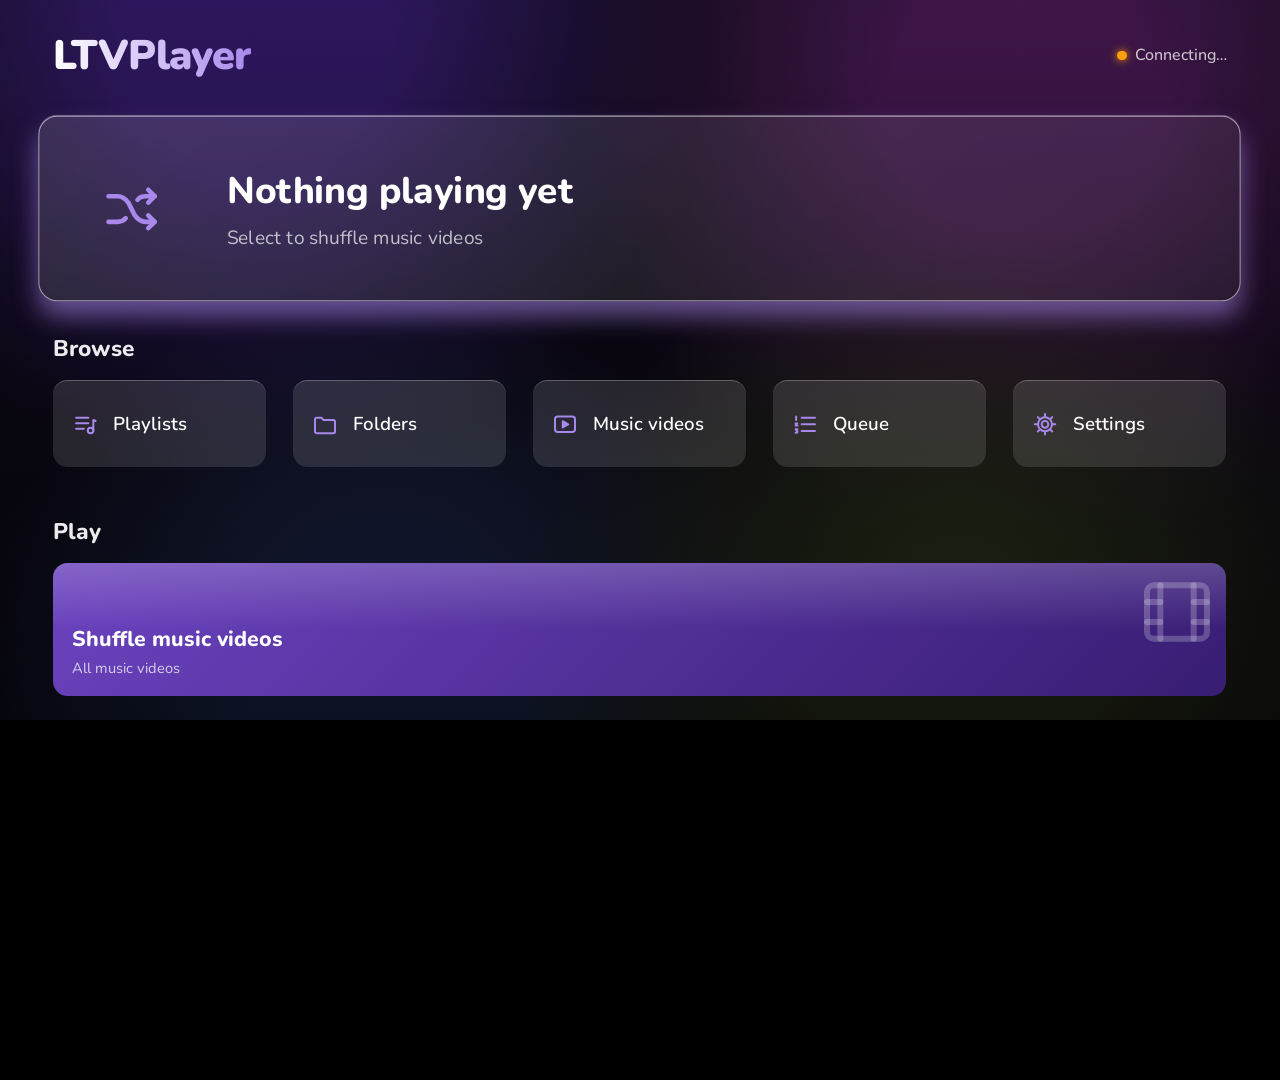
<file: server/static/ltv/index.html>
<!doctype html>
<html lang="en">
<head>
<meta charset="utf-8">
<meta name="viewport" content="width=1920, height=1080">
<title>LTVPlayer</title>
<link rel="stylesheet" href="app.css">
<script type="module" src="app.js"></script>
</head>
<body>
<video id="v" preload="auto" playsinline></video>
<section id="player" class="screen"></section>
<section id="home" class="screen"></section>
<section id="lists" class="screen"></section>
<div id="capsule"></div>
<div id="pill">Reconnecting…</div>
<div id="prompt"><div class="pr-box"><div class="pr-t"></div><input type="text" maxlength="40" autocomplete="off" spellcheck="false">
<div class="pr-h">OK saves · Back cancels</div></div></div>
</body>
</html>
</file>
<file: server/static/ltv/app.css>
/* LTVPlayer, Aurora look on the 1920 x 1080 grid (plan 10.1-10.4, 11). Sizes are the Apple TV app's points.
   Animations use transform / opacity only (plan 11.3): the focus glow is a pre-drawn pseudo-element whose opacity changes.
   The cover colours arrive as CSS variables (palette.js); they are registered below so they cross-fade (1.2 s). */

@font-face {
  font-family: "Nunito"; font-style: normal; font-weight: 400 900; font-display: swap;
  src: url(fonts/nunito-latin-ext.woff2) format("woff2");
  unicode-range: U+0100-02BA, U+02BD-02C5, U+02C7-02CC, U+02CE-02D7, U+02DD-02FF, U+0304, U+0308, U+0329, U+1D00-1DBF,
                 U+1E00-1E9F, U+1EF2-1EFF, U+2020, U+20A0-20AB, U+20AD-20C4, U+2113, U+2C60-2C7F, U+A720-A7FF;
}
@font-face {
  font-family: "Nunito"; font-style: normal; font-weight: 400 900; font-display: swap;
  src: url(fonts/nunito-latin.woff2) format("woff2");
  unicode-range: U+0000-00FF, U+0131, U+0152-0153, U+02BB-02BC, U+02C6, U+02DA, U+02DC, U+0304, U+0308, U+0329,
                 U+2000-206F, U+20AC, U+2122, U+2191, U+2193, U+2212, U+2215, U+FEFF, U+FFFD;
}

@property --accent { syntax: "<color>"; inherits: true; initial-value: #a78bfa; }
@property --accent-55 { syntax: "<color>"; inherits: true; initial-value: rgba(167, 139, 250, .55); }
@property --vib75 { syntax: "<color>"; inherits: true; initial-value: #7d68bf; }
@property --base { syntax: "<color>"; inherits: true; initial-value: #120a1a; }
@property --t0 { syntax: "<color>"; inherits: true; initial-value: #3f1d73; }
@property --t1 { syntax: "<color>"; inherits: true; initial-value: #3b1e59; }
@property --t2 { syntax: "<color>"; inherits: true; initial-value: #2a1c66; }
@property --t3 { syntax: "<color>"; inherits: true; initial-value: #3f3f20; }

:root {
  --ink: #fff;
  --corner: 22px;
  --spring: cubic-bezier(.2, 1.3, .4, 1);
  font-family: "Nunito", "Segoe UI", "Helvetica Neue", Arial, sans-serif;
  transition-property: --accent, --accent-55, --vib75, --base, --t0, --t1, --t2, --t3;
  transition-duration: 1.2s;
  transition-timing-function: ease-in-out;
}

* { box-sizing: border-box; margin: 0; padding: 0; }

html, body {
  width: 1920px; height: 1080px; overflow: hidden;
  background: #000; color: var(--ink);
  cursor: default; user-select: none;
}

#v {
  position: fixed; left: 0; top: 0; width: 1920px; height: 1080px;
  object-fit: contain; background: #000; z-index: 0;
}

.screen { position: fixed; inset: 0; width: 1920px; height: 1080px; z-index: 10; opacity: 0; visibility: hidden;
          transition: opacity .25s ease, visibility 0s linear .25s; overflow: hidden; }
body[data-screen="home"] #home, body[data-screen="player"] #player, body[data-screen="lists"] #lists {
  opacity: 1; visibility: visible; transition: opacity .25s ease, visibility 0s;
}
/* 0.7.1 (his report): Home <-> lists <-> Settings switch at once. A cross-fade let both menus be half transparent for
   .25 s, so a playing video under them showed through on every move. Only the player fades. */
#home, #lists, body[data-screen="home"] #home, body[data-screen="lists"] #lists { transition: none; }
.ico { display: block; flex: none; }

/* ---------------------------------------------------------------- Aurora backdrop (backdrop.js) */
.backdrop { position: absolute; inset: 0; overflow: hidden; background: var(--base); }
.bd-field { position: absolute; border-radius: 50%; opacity: .95; }
.bd-f0 { animation: drift0 47s ease-in-out infinite alternate; }
.bd-f1 { animation: drift1 59s ease-in-out infinite alternate; }
.bd-f2 { animation: drift2 41s ease-in-out infinite alternate; }
.bd-f3 { animation: drift3 67s ease-in-out infinite alternate; }
.backdrop.still .bd-field, body.moving .bd-field { animation-play-state: paused; }   /* still during a move (R1) */
body.no-fx .bd-field { animation: none; }   /* Settings → Theme → Theme effects off */
@keyframes drift0 { from { transform: translate(0, 0) scale(1); } to { transform: translate(260px, 160px) scale(1.12); } }
@keyframes drift1 { from { transform: translate(0, 0) scale(1.05); } to { transform: translate(-300px, 120px) scale(.92); } }
@keyframes drift2 { from { transform: translate(0, 0) scale(.95); } to { transform: translate(220px, -180px) scale(1.1); } }
@keyframes drift3 { from { transform: translate(0, 0) scale(1); } to { transform: translate(-240px, -140px) scale(1.08); } }
.bd-shade { position: absolute; inset: 0;
            background: linear-gradient(to bottom, rgba(0, 0, 0, .10), rgba(0, 0, 0, .35) 50%, rgba(0, 0, 0, .62)); }
.bd-dim { position: absolute; inset: 0; background: #000; }

/* ---------------------------------------------------------------- focus look (TileButtonStyle, Aurora) */
/* R1 (0.6.0, TV frame rate): no blurred shadow on every tile (each one was painted again whenever a page layer was built);
   the glow layer exists only on the focused tile. */
.tile, .hero {
  position: relative; flex: none; border-radius: var(--corner);
  transition: transform .32s var(--spring);
}
.tile::before, .hero::before {   /* 2 px white 55 % border */
  content: ""; position: absolute; inset: 0; border-radius: inherit; border: 2px solid rgba(255, 255, 255, .55);
  opacity: 0; transition: opacity .2s ease; z-index: 3; pointer-events: none;
}
.tile::after, .hero::after {     /* accent glow, y 22, blur 36: only while focused */
  content: ""; position: absolute; inset: 0; border-radius: inherit; box-shadow: 0 22px 36px var(--accent-55);
  display: none; z-index: -1; pointer-events: none;
}
.tile.focused::after, .hero.focused::after { display: block; }
.tile.focused { transform: scale(1.08); z-index: 2; }
.hero.focused { transform: scale(1.025); z-index: 2; }
.tile.focused::before, .tile.focused::after, .hero.focused::before, .hero.focused::after { opacity: 1; }
.tile.pressed, .hero.pressed { transform: scale(.97); transition: transform .12s ease-out; }

/* ---------------------------------------------------------------- Home page */
#home { background: #000; }
.h-bd { position: absolute; inset: 0; }
.h-page { position: relative; padding: 40px 80px 70px; transition: transform .35s cubic-bezier(.25, .8, .25, 1); will-change: transform; }
.h-head { display: flex; align-items: center; justify-content: space-between; height: 86px; }
.h-word {
  font-size: 62px; font-weight: 900; letter-spacing: -1px; line-height: 1.1;
  background: linear-gradient(90deg, #fff, var(--accent)); -webkit-background-clip: text; background-clip: text; color: transparent;
}
.h-pill { display: flex; align-items: center; gap: 12px; font-size: 24px; font-weight: 500; }
.h-pill .h-conn { opacity: .75; }
.h-dot { width: 14px; height: 14px; border-radius: 50%; background: #ff9f0a; box-shadow: 0 0 12px #ff9f0a; }
#home.online .h-dot { background: #30d158; box-shadow: 0 0 12px #30d158; }
.h-sec { margin-top: 50px; }
.h-version { margin-top: 56px; font-size: 18px; opacity: .35; }

/* hero (HeroCard / idle card) */
.hero {
  width: 1760px; min-height: 368px; padding: 34px; border-radius: 28px; display: flex; align-items: center; gap: 46px;
  background: linear-gradient(135deg, rgba(255, 255, 255, .13), rgba(255, 255, 255, .06));
  border-top: 1px solid rgba(255, 255, 255, .22);
}
.hero.idle { gap: 40px; padding: 36px; min-height: 0; }
.hero-shuffle { width: 200px; height: 200px; display: flex; align-items: center; justify-content: center; color: var(--accent); }
.hero-etitle { font-size: 54px; font-weight: 800; }
.hero-esub { font-size: 28px; opacity: .7; margin-top: 12px; }
.hero-art { position: relative; flex: none; width: 533px; height: 300px; }
.hero-art img, .hero-art .th { width: 100%; height: 100%; object-fit: cover; border-radius: var(--corner); }
.hero.song .hero-art { width: 300px; transition: transform .5s var(--spring); transform: scale(.94); }
.hero.song.playing .hero-art { transform: scale(1); }
.hero.song .hero-art img, .hero.song .hero-art .th { box-shadow: 0 0 40px var(--accent-55); }
.hero-badge { position: absolute; right: 14px; bottom: 14px; opacity: .85; }
.hero-text { flex: 0 1 700px; min-width: 0; display: flex; flex-direction: column; gap: 12px; }
.hero-eyebrow { display: flex; align-items: center; gap: 14px; font-size: 22px; font-weight: 800; letter-spacing: 4px; color: var(--accent); }
.hero-title { font-size: 58px; font-weight: 800; line-height: 1.12;
              display: -webkit-box; -webkit-line-clamp: 2; -webkit-box-orient: vertical; overflow: hidden; overflow-wrap: anywhere; }
.hero-artist { font-size: 28px; opacity: .72; white-space: nowrap; overflow: hidden; text-overflow: ellipsis; }
.hero-prog { width: 640px; height: 7px; border-radius: 4px; background: rgba(255, 255, 255, .18); margin-top: 8px; }
.hero-fill { width: 100%; height: 100%; border-radius: 4px; background: var(--accent); transform-origin: left; transform: scaleX(0);
             box-shadow: 0 0 12px var(--accent); transition: transform .5s linear; }
.hero-times { width: 640px; display: flex; justify-content: space-between; font-size: 22px; font-weight: 500; opacity: .6;
              font-variant-numeric: tabular-nums; }
.hero-next { flex: none; width: 420px; margin-left: auto; padding-left: 20px; border-left: 1.5px solid rgba(255, 255, 255, .12);
             display: flex; flex-direction: column; gap: 16px; }
.hero-nlabel { font-size: 20px; font-weight: 800; letter-spacing: 4px; opacity: .6; }
.hero-nrow { display: flex; align-items: center; gap: 16px; min-width: 0; }
.hero-nrow .th { height: 54px; width: 54px; border-radius: 8px; object-fit: cover; flex: none; }
.hero-nrow .th.wide { width: 96px; }
.hero-nrow .th.ph .ico { width: 26px; height: 26px; }
.hero-ntext { min-width: 0; }
.hero-ntitle { font-size: 22px; font-weight: 600; white-space: nowrap; overflow: hidden; text-overflow: ellipsis; }
.hero-nartist { font-size: 18px; opacity: .6; white-space: nowrap; overflow: hidden; text-overflow: ellipsis; margin-top: 3px; }

/* equalizer bars: move only while playing */
.eq { display: inline-flex; align-items: flex-end; gap: 3px; height: 24px; }
.eq i { width: 5px; height: 24px; border-radius: 3px; background: var(--accent); transform-origin: bottom; transform: scaleY(.22);
        animation: eq 1s ease-in-out infinite alternate; animation-play-state: paused; }
.eq i:nth-child(2) { animation-duration: .74s; animation-delay: -.3s; }
.eq i:nth-child(3) { animation-duration: .58s; animation-delay: -.5s; }
.eq i:nth-child(4) { animation-duration: .86s; animation-delay: -.2s; }
.eq i:nth-child(5) { animation-duration: .66s; animation-delay: -.7s; }
.hero.playing .eq i { animation-play-state: running; }
@keyframes eq { from { transform: scaleY(.28); } to { transform: scaleY(1); } }

/* shelves */
.shelf { margin-top: 50px; }
.shelf-title { font-size: 34px; font-weight: 800; opacity: .92; margin-bottom: 0; }
.track-wrap { position: relative; width: 1760px; }
.track { position: relative; display: flex; gap: 40px; width: max-content; padding: 24px 0;
         transition: transform .35s cubic-bezier(.25, .8, .25, 1); will-change: transform; }

.th { display: block; background: rgba(255, 255, 255, .06); }
.th.ph { display: flex; align-items: center; justify-content: center; color: rgba(255, 255, 255, .22); }
img.th.broken { visibility: hidden; }
.fade { position: absolute; inset: 0; border-radius: inherit; pointer-events: none; }
.cap { position: absolute; left: 0; right: 0; bottom: 0; }
.cap-t { font-weight: 800; white-space: nowrap; overflow: hidden; text-overflow: ellipsis; }
.cap-t.two { white-space: normal; display: -webkit-box; -webkit-line-clamp: 2; -webkit-box-orient: vertical; overflow-wrap: anywhere; }
.cap-s { opacity: .75; white-space: nowrap; overflow: hidden; text-overflow: ellipsis; margin-top: 4px; }

/* Browse: glass tiles 410 x 130 */
.tile.browse {
  width: 320px; height: 130px; padding: 0 24px; display: flex; align-items: center; gap: 18px;
  background: rgba(255, 255, 255, .12); border-top: 1px solid rgba(255, 255, 255, .25);
  font-size: 28px; font-weight: 600; white-space: nowrap;
}
.tile.browse .ico { color: var(--accent); width: 48px; }

/* For you / Playlists cards 280 x 280 */
.tile.card { width: 280px; height: 280px; }
.tile.card > .th, .tile.card > .mosaic { width: 280px; height: 280px; border-radius: var(--corner); object-fit: cover; }
.mosaic { display: grid; grid-template-columns: 1fr 1fr; overflow: hidden; }
.mosaic .th { width: 140px; height: 140px; object-fit: cover; }
.mosaic .th.ph .ico { width: 40px; height: 40px; }
.tile.card .fade { background: linear-gradient(to bottom, transparent 50%, rgba(0, 0, 0, .88)); }
.tile.card .cap { padding: 20px; }
.tile.card .cap-t { font-size: 26px; line-height: 1.15; }
.tile.card .cap-s { font-size: 18px; }

/* Music videos posters 400 x 225 */
.tile.poster { width: 400px; height: 225px; }
.tile.poster > .th { width: 400px; height: 225px; border-radius: var(--corner); object-fit: cover; }
.tile.poster .fade { background: linear-gradient(to bottom, transparent 50%, rgba(0, 0, 0, .85)); }
.tile.poster .cap { padding: 18px; }
.tile.poster .cap-t { font-size: 24px; font-weight: 600; }
.tile.poster .cap-s { font-size: 19px; }

/* Play: ActionTile gradients from the palette */
.tile.action { height: 200px; overflow: visible; }
.tile.action.v0 { background: linear-gradient(135deg, var(--vib75), var(--t0)); }
.tile.action.v1 { background: linear-gradient(135deg, var(--t1), var(--t3)); }
.tile.action.v2 { background: linear-gradient(135deg, var(--t3), var(--t2)); }
.tile.action .sheen { position: absolute; inset: 0; border-radius: inherit;
                      background: linear-gradient(to bottom, rgba(255, 255, 255, .18), transparent 50%); }
.tile.action .ico.big { position: absolute; top: 14px; right: 14px; color: rgba(255, 255, 255, .22); }
.tile.action .cap { padding: 28px; }
.act-t { font-size: 32px; font-weight: 800; }
.act-s { font-size: 22px; opacity: .75; margin-top: 6px; }


/* ---------------------------------------------------------------- list screens (P5, plan 10.5 / 10.7) */
#lists { background: #000; }
.l-bd { position: absolute; inset: 0; }
.l-screen { position: absolute; inset: 0; }
.l-screen.hidden { display: none; }
.l-page { position: relative; padding: 40px 80px 70px; transition: transform .35s cubic-bezier(.25, .8, .25, 1); will-change: transform; }
.l-head { margin-bottom: 30px; }
.l-title { font-size: 58px; font-weight: 800; line-height: 1.15; white-space: nowrap; overflow: hidden; text-overflow: ellipsis; }
.l-count { font-size: 26px; opacity: .6; margin-top: 6px; min-height: 34px; white-space: nowrap; overflow: hidden; text-overflow: ellipsis; }
.l-sec + .l-sec { margin-top: 26px; }
.l-h { font-size: 34px; font-weight: 800; opacity: .92; }
.l-text { font-size: 26px; opacity: .65; display: flex; align-items: center; min-height: 76px; }
.grid { position: relative; display: flex; flex-wrap: wrap; gap: 40px; padding: 24px 0; width: 1760px; }
.tile.poster.grid { width: 410px; height: 231px; }
.tile.poster.grid > .th { width: 410px; height: 231px; }

/* virtualised rows: absolutely placed by top (the focus lift is a transform) */
.l-rows { position: relative; width: 1760px; }
.l-rows > *, .l-rows > .row { position: absolute; left: 0; width: 1760px; }
.l-header { height: 84px; display: flex; align-items: flex-end; padding: 0 0 14px 4px; font-size: 30px; font-weight: 800; opacity: .92; }

.row {
  position: relative; width: 1760px; height: 84px; padding: 0 26px; border-radius: 18px;
  display: flex; align-items: center; gap: 22px;
  transition: transform .32s var(--spring), background-color .2s ease;
}
.row.focused { transform: scale(1.02); background: rgba(255, 255, 255, .14); box-shadow: 0 10px 24px rgba(0, 0, 0, .35);
               border-top: 1px solid rgba(255, 255, 255, .25); z-index: 2; }
.row.pressed { transform: scale(.98); transition: transform .12s ease-out; }
.row.dim { opacity: .45; }
.row.now .r-title { font-weight: 800; }
.r-num { flex: none; width: 70px; text-align: right; font-size: 24px; opacity: .55; font-variant-numeric: tabular-nums; }
.r-th { position: relative; flex: none; width: 96px; height: 54px; display: flex; align-items: center; }
.r-th .th { height: 54px; border-radius: 8px; object-fit: cover; }
.r-th.wide .th { width: 96px; }
.r-th.sq .th { width: 54px; }
.r-th .th.ph .ico { width: 26px; height: 26px; }
.r-th.sym { color: var(--accent); padding-left: 7px; }
.r-now { position: absolute; left: 0; top: 0; height: 54px; border-radius: 8px; background: rgba(0, 0, 0, .45);
         display: flex; align-items: center; justify-content: center; }
.r-th.wide .r-now { width: 96px; }
.r-th.sq .r-now { width: 54px; }
.r-now .eq { height: 22px; gap: 2px; }
.r-now .eq i { width: 3px; height: 22px; background: #fff; }
#lists.playing .r-now .eq i { animation-play-state: running; }
.r-text { flex: 1; min-width: 0; }
.r-title { font-size: 28px; font-weight: 600; white-space: nowrap; overflow: hidden; text-overflow: ellipsis; }
.r-sub { display: flex; align-items: center; gap: 10px; font-size: 22px; margin-top: 2px; white-space: nowrap; overflow: hidden; }
.r-subt { opacity: .6; overflow: hidden; text-overflow: ellipsis; flex: 0 1 auto; min-width: 0; }
.r-subt:empty { display: none; }
.r-chip { flex: none; font-size: 16px; font-weight: 700; padding: 1px 10px; border-radius: 8px; background: rgba(255, 255, 255, .14); opacity: .8; }
.r-right { flex: none; font-size: 22px; opacity: .6; font-variant-numeric: tabular-nums; }
.r-love { color: var(--accent); margin-right: 14px; }

/* ---------------------------------------------------------------- Player (P3) */
#player { background: transparent; }
.p-cover { display: none; position: absolute; inset: 0; background: var(--base); align-items: flex-start; justify-content: center;
           padding-top: 90px; }
#player.song .p-cover { display: flex; }
.p-cover img { width: 640px; height: 640px; object-fit: cover; border-radius: 30px; box-shadow: 0 30px 80px var(--accent-55); }
.p-overlay { position: absolute; left: 0; right: 0; bottom: 0; height: 410px; opacity: 0; transition: opacity .35s ease; }
#player.ov .p-overlay { opacity: 1; }
.p-scrim { position: absolute; inset: 0; background: linear-gradient(to bottom, transparent, rgba(0, 0, 0, .78) 55%); }
.p-info { position: absolute; left: 80px; right: 80px; bottom: 170px; display: flex; align-items: flex-end; gap: 30px; }
.p-thumb { height: 120px; max-width: 213px; border-radius: 14px; object-fit: cover; flex: none; }
#player.song .p-thumb { display: none; }
.p-text { flex: 1; min-width: 0; }
.p-title { font-size: 44px; font-weight: 800; white-space: nowrap; overflow: hidden; text-overflow: ellipsis; }
.p-artist { font-size: 28px; opacity: .8; margin-top: 6px; white-space: nowrap; overflow: hidden; text-overflow: ellipsis; }
.p-badges { margin-top: 12px; display: flex; gap: 10px; flex-wrap: nowrap; overflow: hidden; height: 36px; }
.chip { font-size: 20px; font-weight: 700; padding: 4px 14px; border-radius: 10px; background: rgba(255, 255, 255, .16); white-space: nowrap; }
.p-state { font-size: 48px; width: 70px; text-align: center; opacity: .9; }
.p-bar { position: absolute; left: 80px; width: 1760px; bottom: 120px; height: 8px; border-radius: 4px; background: rgba(255, 255, 255, .22); }
.p-fill { position: absolute; inset: 0; border-radius: 4px; background: var(--accent); transform-origin: left; transform: scaleX(0);
          box-shadow: 0 0 14px var(--accent); }
.p-knob { position: absolute; left: -9px; top: -5px; width: 18px; height: 18px; border-radius: 50%; background: #fff; }
.p-times { position: absolute; left: 80px; right: 80px; bottom: 70px; display: flex; justify-content: space-between;
           font-size: 26px; opacity: .85; font-variant-numeric: tabular-nums; }
.p-next { opacity: .75; max-width: 1200px; white-space: nowrap; overflow: hidden; text-overflow: ellipsis; }

/* ---------------------------------------------------------------- the Aurora song player (AuroraPlayer, 0.8.0)
   The backdrop drifts only while the song plays (Theme effects on); cover 640 left (corner 30, accent glow, 0.9 while
   paused), the column 900 wide: eyebrow, title 76 (3 lines), artist 40, album line 30, fact chips, glow progress, Up next. */
.pa { display: none; position: absolute; inset: 0; }
body[data-look="aurora"] #player.song:not(.lyr) .pa { display: block; }
body[data-look="aurora"] #player.song .p-cover, body[data-look="aurora"] #player.song .p-overlay { display: none; }
.pa-bd { position: absolute; inset: 0; }
.pa-row { position: absolute; inset: 0; padding: 0 100px; display: flex; align-items: center; justify-content: center; gap: 100px; }
.pa-art { flex: none; width: 640px; height: 640px; transform: scale(.9); transition: transform .6s var(--spring); }
#player.playing .pa-art { transform: scale(1); }
.pa-art img { width: 100%; height: 100%; object-fit: cover; border-radius: 30px;
              box-shadow: 0 0 90px var(--accent-55), 0 24px 30px rgba(0, 0, 0, .45); }
.pa-col { flex: none; width: 900px; display: flex; flex-direction: column; gap: 14px; }
.pa-eyebrow { font-size: 24px; letter-spacing: 5px; margin-bottom: 6px; }
.pa-eyebrow .eq { height: 28px; }
.pa-eyebrow .eq i { width: 6px; height: 28px; }
#player.playing .pa .eq i { animation-play-state: running; }
.pa-title { font-size: 76px; font-weight: 900; line-height: 1.08;
            display: -webkit-box; -webkit-line-clamp: 3; -webkit-box-orient: vertical; overflow: hidden; overflow-wrap: anywhere; }
.pa-artist { font-size: 40px; font-weight: 600; opacity: .82; white-space: nowrap; overflow: hidden; text-overflow: ellipsis; }
.pa-album { font-size: 30px; opacity: .55; white-space: nowrap; overflow: hidden; text-overflow: ellipsis; }
.pa-artist:empty, .pa-album:empty, .pa-chips:empty { display: none; }
.pa-chips { display: flex; gap: 12px; margin-top: 6px; flex-wrap: nowrap; overflow: hidden; height: 36px; }
.pa-prog { width: 900px; height: 8px; border-radius: 4px; background: rgba(255, 255, 255, .18); margin-top: 26px; }
.pa-fill { display: block; width: 100%; height: 100%; border-radius: 4px; background: var(--accent); transform-origin: left; transform: scaleX(0);
           box-shadow: 0 0 14px var(--accent); transition: transform .5s linear; }
.pa-times { display: flex; justify-content: space-between; font-size: 24px; opacity: .6; font-variant-numeric: tabular-nums; }
.pa-next { margin-top: 26px; display: flex; flex-direction: column; gap: 14px; }

/* ---------------------------------------------------------------- OLED care (plan 12.4, 0.8.0)
   A still player screen (song, lyrics screen, paused video) goes to 35 % after a minute without a key (player.js
   oledTick) and its content moves by --dx / --dy (a few px, a step a minute). Opacity / transform only. */
.p-dim { position: absolute; inset: 0; z-index: 4; background: #000; opacity: 0; pointer-events: none; transition: opacity 2s ease; }
#player.dim .p-dim { opacity: .65; }
#player > :not(.p-dim):not(.qm) { translate: var(--dx, 0) var(--dy, 0); }   /* no transition here: the children keep theirs */

/* ---------------------------------------------------------------- capsule, pill */
#capsule {
  position: fixed; top: 50px; left: 50%; transform: translateX(-50%); z-index: 50; max-width: 1400px;
  padding: 16px 36px; border-radius: 40px; font-size: 28px; font-weight: 700; white-space: nowrap; overflow: hidden;
  text-overflow: ellipsis; background: rgba(20, 16, 32, .88); opacity: 0; transition: opacity .3s ease;
}
#capsule.on { opacity: 1; }
#pill {
  position: fixed; top: 50px; right: 80px; z-index: 50; padding: 10px 26px; border-radius: 30px; font-size: 24px;
  background: rgba(255, 159, 10, .9); color: #000; font-weight: 700; opacity: 0; transition: opacity .3s ease;
}
#pill.on { opacity: 1; }

/* ---------------------------------------------------------------- list text size (Settings → Theme) */
body.ts-compact .row { height: 68px; }
body.ts-compact .r-title { font-size: 24px; }
body.ts-compact .r-sub { font-size: 19px; }
body.ts-compact .r-th, body.ts-compact .r-th .th, body.ts-compact .r-now { height: 45px; }
body.ts-compact .r-th.wide .th, body.ts-compact .r-th.wide .r-now { width: 80px; }
body.ts-compact .r-th.sq .th, body.ts-compact .r-th.sq .r-now { width: 45px; }
body.ts-small .row { height: 56px; }
body.ts-small .r-title { font-size: 21px; }
body.ts-small .r-sub { font-size: 17px; }
body.ts-small .r-th, body.ts-small .r-th .th, body.ts-small .r-now { height: 38px; }
body.ts-small .r-th.wide .th, body.ts-small .r-th.wide .r-now { width: 68px; }
body.ts-small .r-th.sq .th, body.ts-small .r-th.sq .r-now { width: 38px; }

/* ---------------------------------------------------------------- Settings rows */
.set-v { opacity: .75; font-size: 26px; max-width: 760px; overflow: hidden; text-overflow: ellipsis; white-space: nowrap; display: inline-block; vertical-align: middle; }
.set-chev { opacity: .5; font-size: 34px; margin-left: 18px; vertical-align: middle; }
.row.set .r-right { opacity: 1; display: flex; align-items: center; }
.row.set.info .r-title { font-weight: 500; }
.set-sw { display: inline-block; width: 74px; height: 40px; border-radius: 20px; background: rgba(255, 255, 255, .22); position: relative; }
.set-sw i { position: absolute; left: 4px; top: 4px; width: 32px; height: 32px; border-radius: 50%; background: #fff; transition: transform .2s ease; }
.set-sw.on { background: var(--accent); }
.set-sw.on i { transform: translateX(34px); }
.eq-bar { display: inline-block; position: relative; width: 260px; height: 6px; border-radius: 3px; background: rgba(255, 255, 255, .2); margin-right: 26px; }
.eq-bar i { position: absolute; left: 124px; top: -6px; width: 12px; height: 18px; border-radius: 4px; background: var(--accent); }
.eq-v { min-width: 170px; text-align: right; font-variant-numeric: tabular-nums; }

/* ---------------------------------------------------------------- lyrics on the picture */
.p-subs { position: absolute; left: 160px; right: 160px; bottom: calc(70px + var(--sub-margin, 0px)); display: flex; flex-direction: column;
          align-items: center; gap: 10px; text-align: center; pointer-events: none; transition: transform .35s ease; }
#player.ov .p-subs { transform: translateY(-340px); }
#player.song .p-subs, #player.lyr .p-subs { display: none; }
.p-sub1, .p-sub2 { display: none; white-space: pre-line; font-size: var(--sub-size, 46px); font-family: var(--sub-font); color: var(--sub-color, #fff);
                   font-weight: var(--sub-weight, 600); line-height: 1.2; paint-order: stroke fill; -webkit-text-stroke: var(--sub-stroke, 6px) #000;
                   background: var(--sub-box, transparent); padding: var(--sub-pad, 0); border-radius: 10px; }
.p-sub1.on, .p-sub2.on { display: inline-block; }

/* ---------------------------------------------------------------- the lyrics screen (hold OK) */
.p-lyr { display: none; position: absolute; inset: 0; }
#player.lyr .p-lyr { display: block; }
#player.lyr .p-cover, #player.lyr .p-overlay { display: none; }
.p-lyr-bd { position: absolute; inset: 0; }
.p-lyr-left { position: absolute; left: 100px; top: 90px; width: 720px; display: flex; flex-direction: column; gap: 14px; }
.p-lyr-title { font-size: 62px; font-weight: 900; line-height: 1.1; display: -webkit-box; -webkit-line-clamp: 3; -webkit-box-orient: vertical; overflow: hidden; overflow-wrap: anywhere; }
.p-lyr-artist { font-size: 36px; font-weight: 600; opacity: .82; white-space: nowrap; overflow: hidden; text-overflow: ellipsis; }
.p-lyr-album { font-size: 28px; opacity: .55; white-space: nowrap; overflow: hidden; text-overflow: ellipsis; }
.p-lyr-album:empty, .p-lyr-artist:empty { display: none; }
.p-lyr-badges { display: flex; gap: 10px; flex-wrap: wrap; max-height: 80px; overflow: hidden; }
.p-lyr-prog { width: 720px; height: 7px; border-radius: 4px; background: rgba(255, 255, 255, .18); margin-top: 26px; }
.p-lyr-fill { width: 100%; height: 100%; border-radius: 4px; background: var(--accent); transform-origin: left; transform: scaleX(0); box-shadow: 0 0 12px var(--accent); transition: transform .5s linear; }
.p-lyr-times { display: flex; justify-content: space-between; font-size: 22px; opacity: .6; font-variant-numeric: tabular-nums; }
.p-lyr-next { margin-top: 26px; display: flex; flex-direction: column; gap: 14px; }
.p-lyr-nrow { display: flex; align-items: center; gap: 18px; min-width: 0; }
.p-lyr-num { width: 30px; font-size: 22px; opacity: .5; text-align: right; flex: none; }
#player.playing .p-lyr .eq i { animation-play-state: running; }
.p-lyr-panel { position: absolute; left: 910px; top: 90px; width: 910px; height: 880px; overflow: hidden;
               -webkit-mask-image: linear-gradient(to bottom, transparent 0, #000 9%, #000 90%, transparent 100%);
               mask-image: linear-gradient(to bottom, transparent 0, #000 9%, #000 90%, transparent 100%); }
.p-lyr-col { transition: transform .5s ease-in-out; will-change: transform; }
.p-lyr-col.plain { transition: transform 1.2s ease-in-out; padding-top: 30px; }
.p-lyr-line { font-size: 54px; font-weight: 800; line-height: 1.22; margin-bottom: 34px; opacity: .3; transform: scale(.93); transform-origin: left center;
              transition: opacity .3s ease-out, transform .3s ease-out; overflow-wrap: anywhere; }
.p-lyr-line.on { opacity: 1; transform: scale(1); }
.p-lyr-cap { font-size: 20px; font-weight: 900; letter-spacing: 3px; opacity: .45; margin-bottom: 18px; }
.p-lyr-pline { font-size: 38px; font-weight: 500; line-height: 1.3; opacity: .92; margin-bottom: 15px; }
.p-lyr-gap { height: 27px; }
.p-lyr-col.info { padding-top: 30px; }
.p-lyr-irow { display: flex; gap: 30px; font-size: 32px; margin-bottom: 20px; }
.p-lyr-irow span { width: 200px; opacity: .55; flex: none; }
.p-lyr-irow b { font-weight: 600; overflow: hidden; text-overflow: ellipsis; white-space: nowrap; }

/* ---------------------------------------------------------------- quick menu (Blue) */
.qm { display: none; position: absolute; right: 80px; top: 60px; z-index: 5; }
.qm.on { display: block; }
.qm-panel { width: 760px; padding: 32px 44px; border-radius: 30px; background: rgba(20, 16, 32, .92); border-top: 1px solid rgba(255, 255, 255, .2);
            display: flex; flex-direction: column; gap: 6px; }
.qm-title { font-size: 24px; font-weight: 900; letter-spacing: 5px; color: var(--accent); margin-bottom: 8px; }
.qm-row { display: flex; align-items: center; gap: 18px; height: 52px; padding: 0 18px; border-radius: 14px; font-size: 30px; }
.qm-row .ico { color: var(--accent); }
.qm-row.focused { background: rgba(255, 255, 255, .16); }
.qm-row.open { background: rgba(255, 255, 255, .08); }
.qm-t { flex: 1; white-space: nowrap; overflow: hidden; text-overflow: ellipsis; }
.qm-v { opacity: .75; white-space: nowrap; max-width: 300px; overflow: hidden; text-overflow: ellipsis; }
.qm-arr { opacity: .6; font-size: 34px; width: 18px; text-align: center; }
.qm-arr.off { opacity: .15; }
.qm-bar { width: 150px; height: 8px; border-radius: 4px; background: rgba(255, 255, 255, .2); overflow: hidden; }
.qm-bar i { display: block; height: 100%; background: var(--accent); transform-origin: left; }
.qm-bar.muted i { background: rgba(255, 255, 255, .4); }
.qm-list { max-height: 166px; overflow: hidden; margin: 0 0 4px 70px; }
.qm-entry { display: flex; align-items: center; justify-content: space-between; height: 41px; padding: 0 16px; border-radius: 10px; font-size: 26px; }
.qm-entry.focused { background: rgba(255, 255, 255, .16); }
.qm-hint { font-size: 20px; opacity: .5; margin-top: 6px; }

/* ---------------------------------------------------------------- text prompt (mix name: the TV's keyboard) */
#prompt { position: fixed; inset: 0; z-index: 60; display: none; align-items: center; justify-content: center; background: rgba(0, 0, 0, .6); }
#prompt.on { display: flex; }
#prompt .pr-box { width: 1000px; padding: 40px; border-radius: 30px; background: rgba(20, 16, 32, .96); }
#prompt .pr-t { font-size: 34px; font-weight: 800; margin-bottom: 24px; }
#prompt input { width: 100%; font: inherit; font-size: 40px; padding: 14px 20px; border-radius: 14px; border: 2px solid var(--accent); background: #000; color: #fff; }
#prompt .pr-h { font-size: 22px; opacity: .55; margin-top: 18px; }

/* ================================================================ looks Noir + Vinyl (0.7.0, Settings → Theme → Look)
   Port of Shared/Theme.swift, Backdrop.swift (NoirBackground / VinylBackground), TVStyle.swift (focus), HomeView.swift,
   ThemedPieces.swift, PlayerScreens.swift (NoirPlayer / VinylPlayer), Ornaments.swift (VinylRecord). The markup is
   shared; <body data-look> switches the colours, corners, type and the song player. Frame rate (his rule 2026-11-28):
   nothing here moves under a menu: no drift, no blur, the grain is one static tile, the record turns only on the song
   player (player.js spinTick). Noir's accent = the calm cover colour of Aurora (his choice); Vinyl's is amber. */
@font-face { font-family: "ATV Condensed"; src: url("/static/fonts/barlow-condensed-800.woff2") format("woff2");
             font-weight: 100 900; font-display: swap; }

.pn, .pv { display: none; }
body[data-look="noir"] { --corner: 4px; }
body[data-look="vinyl"] { --corner: 10px; --ink: #faedd9; --accent: #eda84a; --accent-55: rgba(237, 168, 74, .55); }
body[data-look="vinyl"], body[data-look="vinyl"] .screen { color: var(--ink); }

/* backgrounds: no moving fields */
body[data-look="noir"] .bd-field, body[data-look="noir"] .bd-shade,
body[data-look="vinyl"] .bd-field, body[data-look="vinyl"] .bd-shade { display: none; }
body[data-look="noir"] .backdrop, body[data-look="noir"] #player.song .p-cover {
  background: radial-gradient(1440px circle at 100% 0%, color-mix(in srgb, var(--accent) 20%, transparent), transparent),
              radial-gradient(1152px circle at 0% 100%, color-mix(in srgb, var(--t0) 22%, transparent), transparent), #000;
}
body[data-look="vinyl"] .backdrop, body[data-look="vinyl"] #player.song .p-cover {
  background: radial-gradient(1344px circle at 28% -5%, rgba(255, 189, 107, .20), transparent),
              radial-gradient(1056px circle at 95% 105%, color-mix(in srgb, var(--t0) 20%, transparent), transparent),
              linear-gradient(#2b1c12, #0f0a08);
}
body[data-look="vinyl"] .backdrop::after, body[data-look="vinyl"] #player.song .p-cover::after,
body[data-look="vinyl"] .tile.action::after, body[data-look="vinyl"] .hero::before {
  content: ""; position: absolute; inset: 0; pointer-events: none; opacity: .08; border-radius: inherit;
  background-image: url("data:image/svg+xml,%3Csvg xmlns='http://www.w3.org/2000/svg' width='160' height='160'%3E%3Cfilter id='n'%3E%3CfeTurbulence type='fractalNoise' baseFrequency='.85' numOctaves='2' stitchTiles='stitch'/%3E%3CfeColorMatrix type='saturate' values='0'/%3E%3C/filter%3E%3Crect width='160' height='160' filter='url(%23n)'/%3E%3C/svg%3E");
}
body[data-look="vinyl"] .tile.action::after { display: block; box-shadow: none; z-index: 0; }

/* type: heavy condensed titles (theme.display), uppercase tracked section titles (ShelfTitle) */
body[data-look="noir"] :is(.hero-title, .hero-etitle, .l-title, .p-lyr-title, .h-word, .act-t),
body[data-look="vinyl"] :is(.hero-title, .hero-etitle, .l-title, .p-lyr-title, .h-word, .act-t) {
  font-family: "ATV Condensed", "Nunito", sans-serif; font-weight: 800; letter-spacing: .5px;
}
body[data-look="noir"] :is(.shelf-title, .l-h, .l-header), body[data-look="vinyl"] :is(.shelf-title, .l-h, .l-header) {
  font-family: "ATV Condensed", "Nunito", sans-serif; font-size: 30px; font-weight: 800; letter-spacing: 5px; text-transform: uppercase;
}
body[data-look="noir"] .h-word, body[data-look="vinyl"] .h-word {
  background: none; color: var(--ink); text-transform: uppercase; letter-spacing: 4px; font-size: 64px;
}
body[data-look="noir"] .h-word span, body[data-look="vinyl"] .h-word span { color: var(--accent); }
body[data-look="noir"] :is(.hero-times, .r-right, .p-times, .p-lyr-times) { font-family: "Courier New", monospace; }

/* focus (TileButtonStyle): Noir = white 5 px border, half the lift, no glow; Vinyl = amber 4 px border + amber glow */
body[data-look="noir"] :is(.tile, .hero)::before { border: 5px solid #fff; }
body[data-look="noir"] :is(.tile, .hero)::after { display: none !important; }
body[data-look="noir"] .tile.focused { transform: scale(1.04); }
body[data-look="noir"] .hero.focused { transform: scale(1.0125); }
body[data-look="vinyl"] .tile::before { border: 4px solid rgba(237, 168, 74, .95); }
body[data-look="vinyl"] .hero.focused { outline: 4px solid rgba(237, 168, 74, .95); outline-offset: -4px; }

/* cards and tiles */
body[data-look="noir"] .hero { background: rgba(255, 255, 255, .035); border: 1.5px solid rgba(255, 255, 255, .14); border-radius: 10px; }
body[data-look="vinyl"] .hero { background: linear-gradient(135deg, rgba(61, 41, 26, .85), rgba(31, 20, 13, .85));
                                border: 1.5px solid rgba(237, 168, 74, .25); border-radius: 16px; }
body[data-look="noir"] .tile.browse { background: #121212; border-top: 0; }
body[data-look="vinyl"] .tile.browse { background: rgba(51, 33, 20, .85); border-top: 0; }
body[data-look="noir"] .tile.action.v0, body[data-look="noir"] .tile.action.v1, body[data-look="noir"] .tile.action.v2 { background: #121212; }
body[data-look="noir"] .tile.action .sheen, body[data-look="vinyl"] .tile.action .sheen { display: none; }
body[data-look="vinyl"] .tile.action.v0 { background: linear-gradient(135deg, #5c331a, #2e1a0d); }
body[data-look="vinyl"] .tile.action.v1 { background: linear-gradient(135deg, #4d381f, #241a0f); }
body[data-look="vinyl"] .tile.action.v2 { background: linear-gradient(135deg, #52241f, #26120f); }
body[data-look="noir"] .row { border-radius: 4px; }
body[data-look="noir"] .row.focused { background: rgba(255, 255, 255, .10); border-top: 0; box-shadow: inset 4px 0 0 #fff; }
body[data-look="vinyl"] .row { border-radius: 10px; }
body[data-look="vinyl"] .row.focused { background: rgba(237, 168, 74, .16); border-top: 0; box-shadow: none; }
body[data-look="noir"] :is(.chip, .r-chip) { background: transparent; border: 1.5px solid rgba(255, 255, 255, .5);
                                            font-family: "Courier New", monospace; }
body[data-look="vinyl"] :is(.chip, .r-chip) { background: rgba(237, 168, 74, .18); }
body[data-look="noir"] :is(.qm-panel, #prompt .pr-box) { background: rgba(10, 10, 10, .95); border: 1.5px solid rgba(255, 255, 255, .16); border-radius: 8px; }
body[data-look="vinyl"] :is(.qm-panel, #prompt .pr-box) { background: rgba(38, 25, 16, .95); border-top: 1px solid rgba(237, 168, 74, .3); border-radius: 16px; }
body[data-look="noir"] #capsule { background: rgba(0, 0, 0, .9); border: 1.5px solid rgba(255, 255, 255, .5); border-radius: 6px;
                                  font-family: "Courier New", monospace; }
body[data-look="vinyl"] #capsule { background: rgba(38, 25, 16, .92); border: 1px solid rgba(237, 168, 74, .35); }

/* Home Now Playing card for a song: Noir = black and white while paused; Vinyl = the record (still: no spin in menus) */
body[data-look="noir"] .hero.song:not(.playing) .hero-art img { filter: grayscale(1); }
body[data-look="noir"] .hero.song .hero-art img { box-shadow: none; }
body[data-look="vinyl"] .hero.song .hero-art, body[data-look="vinyl"] .pv-disc {
  border-radius: 50%;
  background: radial-gradient(circle, transparent 0 17%, rgba(255, 255, 255, .05) 17.5%, transparent 18%),
              repeating-radial-gradient(circle, #0d0d0d 0 2.6px, #171717 2.6px 3.4px), #0d0d0d;
  box-shadow: 0 12px 30px rgba(0, 0, 0, .6);
}
body[data-look="vinyl"] .hero.song .hero-art img, body[data-look="vinyl"] .hero.song .hero-art .th {
  position: absolute; left: 32%; top: 32%; width: 36%; height: 36%; border-radius: 50%; box-shadow: none;
}

/* the song player, Noir (NoirPlayer) */
body[data-look="noir"] #player.song:not(.lyr) .pn, body[data-look="vinyl"] #player.song:not(.lyr) .pv { display: block; }
body[data-look="noir"] #player.song .p-cover img, body[data-look="vinyl"] #player.song .p-cover img,
body[data-look="noir"] #player.song .p-overlay, body[data-look="vinyl"] #player.song .p-overlay { display: none; }
.pn { position: absolute; inset: 0; }
.pn-num { position: absolute; left: 84px; top: -40px; font-family: "ATV Condensed", sans-serif; font-weight: 800; font-size: 400px;
          line-height: 1.2; color: rgba(255, 255, 255, .055); }
.pn-art { position: absolute; right: 100px; top: 90px; width: 540px; height: 540px; object-fit: cover; border-radius: 2px;
          box-shadow: 0 20px 40px #000; transition: filter .8s ease; }
#player.paused .pn-art { filter: grayscale(1); }
.pn-bottom { position: absolute; left: 100px; right: 100px; bottom: 80px; }
.pn-artist { font-size: 30px; font-weight: 800; letter-spacing: 9px; text-transform: uppercase; color: var(--accent);
             white-space: nowrap; overflow: hidden; text-overflow: ellipsis; }
.pn-title { font-family: "ATV Condensed", sans-serif; font-weight: 800; font-size: 132px; line-height: 1.02; max-width: 1180px;
            margin-top: 6px; display: -webkit-box; -webkit-line-clamp: 2; -webkit-box-orient: vertical; overflow: hidden; overflow-wrap: anywhere; }
.pn-facts { font-family: "Courier New", monospace; font-size: 24px; font-weight: 600; opacity: .5; margin-top: 8px;
            white-space: pre; overflow: hidden; text-overflow: ellipsis; }
.pn-row { display: flex; align-items: flex-end; justify-content: space-between; margin-top: 34px; }
.pn-clock { font-family: "Courier New", monospace; font-variant-numeric: tabular-nums; white-space: nowrap; }
.pn-el { font-size: 96px; font-weight: 300; }
.pn-dur { font-size: 30px; opacity: .45; margin-left: 14px; }
.pn-next { max-width: 520px; text-align: right; min-width: 0; }
.pn-nl { font-size: 20px; font-weight: 900; letter-spacing: 6px; color: var(--accent); }
.pn-nt { font-size: 28px; font-weight: 700; margin-top: 6px; white-space: nowrap; overflow: hidden; text-overflow: ellipsis; }
.pn-na { font-size: 22px; opacity: .55; white-space: nowrap; overflow: hidden; text-overflow: ellipsis; }
.pn-bar { height: 2px; background: rgba(255, 255, 255, .2); margin-top: 30px; }
.pn-fill { display: block; height: 100%; background: #fff; transform-origin: left; transform: scaleX(0); transition: transform .5s linear; }

/* the song player, Vinyl (VinylPlayer: turntable + text) */
.pv { position: absolute; inset: 0; }
.pv-deck { position: absolute; left: 120px; top: 190px; width: 700px; height: 700px; }
.pv-disc { position: absolute; left: 50px; top: 50px; width: 600px; height: 600px; will-change: transform; }
.pv-label { position: absolute; left: 192px; top: 192px; width: 216px; height: 216px; border-radius: 50%; object-fit: cover;
            box-shadow: 0 0 0 2.4px rgba(0, 0, 0, .35); }
.pv-hole { position: absolute; left: 291.6px; top: 291.6px; width: 16.8px; height: 16.8px; border-radius: 50%; background: #050505; }
.pv-shine { position: absolute; left: 62px; top: 62px; width: 576px; height: 576px; border-radius: 50%; pointer-events: none;
            background: conic-gradient(from -30deg, transparent, rgba(255, 255, 255, .13) 8%, transparent 16%, transparent 50%,
                                       rgba(255, 255, 255, .09) 58%, transparent 66%, transparent); }
.pv-arm { position: absolute; right: -10px; top: 10px; width: 40px; height: 430px; transform-origin: 20px 20px;
          transform: rotate(-8deg); transition: transform .9s ease-in-out; }
.pv-arm::before { content: ""; position: absolute; left: 4px; top: 4px; width: 32px; height: 32px; border-radius: 50%;
                  background: #8a7a66; box-shadow: 0 4px 10px rgba(0, 0, 0, .6); }
.pv-arm i { position: absolute; left: 17px; top: 20px; width: 6px; height: 380px; border-radius: 3px; background: #c9b9a2;
            transform: rotate(4deg); transform-origin: top; }
.pv-arm i::after { content: ""; position: absolute; left: -9px; bottom: -6px; width: 24px; height: 40px; border-radius: 4px; background: #3a2e22; }
#player.playing .pv-arm { transform: rotate(12deg); }   /* the needle in the grooves, outside the label */
.pv-text { position: absolute; left: 900px; top: 0; bottom: 0; width: 760px; display: flex; flex-direction: column; justify-content: center; gap: 12px; }
.pv-side { font-size: 22px; font-weight: 900; letter-spacing: 5px; color: var(--accent); margin-bottom: 6px; }
.pv-title { font-family: "ATV Condensed", sans-serif; font-weight: 800; font-size: 68px; line-height: 1.05;
            display: -webkit-box; -webkit-line-clamp: 3; -webkit-box-orient: vertical; overflow: hidden; overflow-wrap: anywhere; }
.pv-artist { font-size: 38px; font-weight: 600; opacity: .85; white-space: nowrap; overflow: hidden; text-overflow: ellipsis; }
.pv-album { font-size: 28px; opacity: .55; white-space: nowrap; overflow: hidden; text-overflow: ellipsis; }
.pv-album:empty, .pv-artist:empty, .pv-chips:empty { display: none; }
.pv-chips { display: flex; gap: 10px; margin-top: 4px; }
.pv-prog { margin-top: 26px; }
.pv-line { position: relative; width: 760px; height: 4px; border-radius: 2px; background: rgba(250, 237, 217, .18); }
.pv-fill { position: absolute; inset: 0; border-radius: 2px; background: var(--accent); transform-origin: left; transform: scaleX(0); transition: transform .5s linear; }
.pv-needle { position: absolute; left: -2px; top: -12px; width: 4px; height: 28px; border-radius: 2px; background: var(--ink);
             transition: transform .5s linear; }
.pv-times { display: flex; justify-content: space-between; font-size: 22px; opacity: .6; margin-top: 12px; font-variant-numeric: tabular-nums; }
.pv-next { margin-top: 22px; display: flex; flex-direction: column; gap: 10px; }
.pv-nl { font-size: 22px; font-weight: 800; opacity: .6; }
.pv-nrow { display: flex; align-items: baseline; gap: 16px; font-size: 24px; min-width: 0; white-space: nowrap; }
.pv-num { color: var(--accent); font-weight: 800; width: 24px; flex: none; }
.pv-nt { font-weight: 600; overflow: hidden; text-overflow: ellipsis; flex: 0 1 auto; min-width: 0; }
.pv-na { opacity: .55; overflow: hidden; text-overflow: ellipsis; flex: 0 1 auto; min-width: 0; }
</file>
